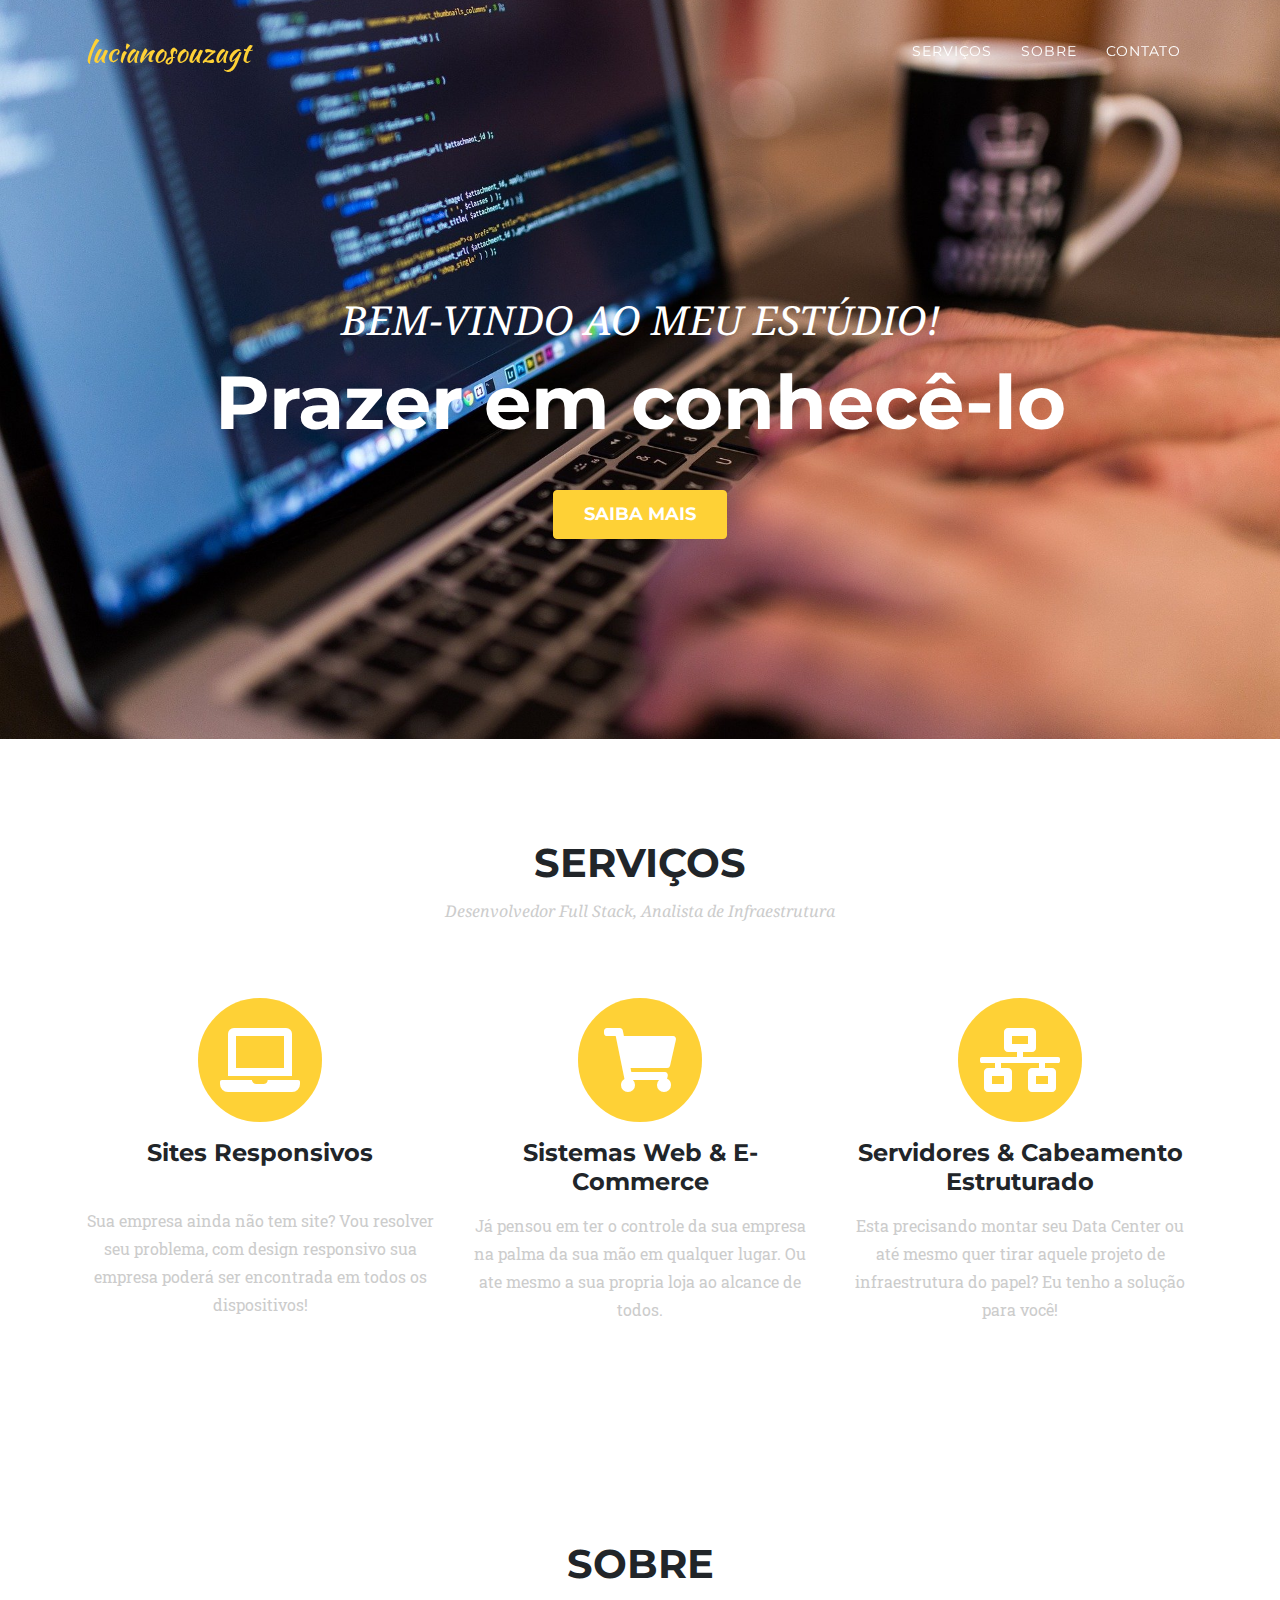
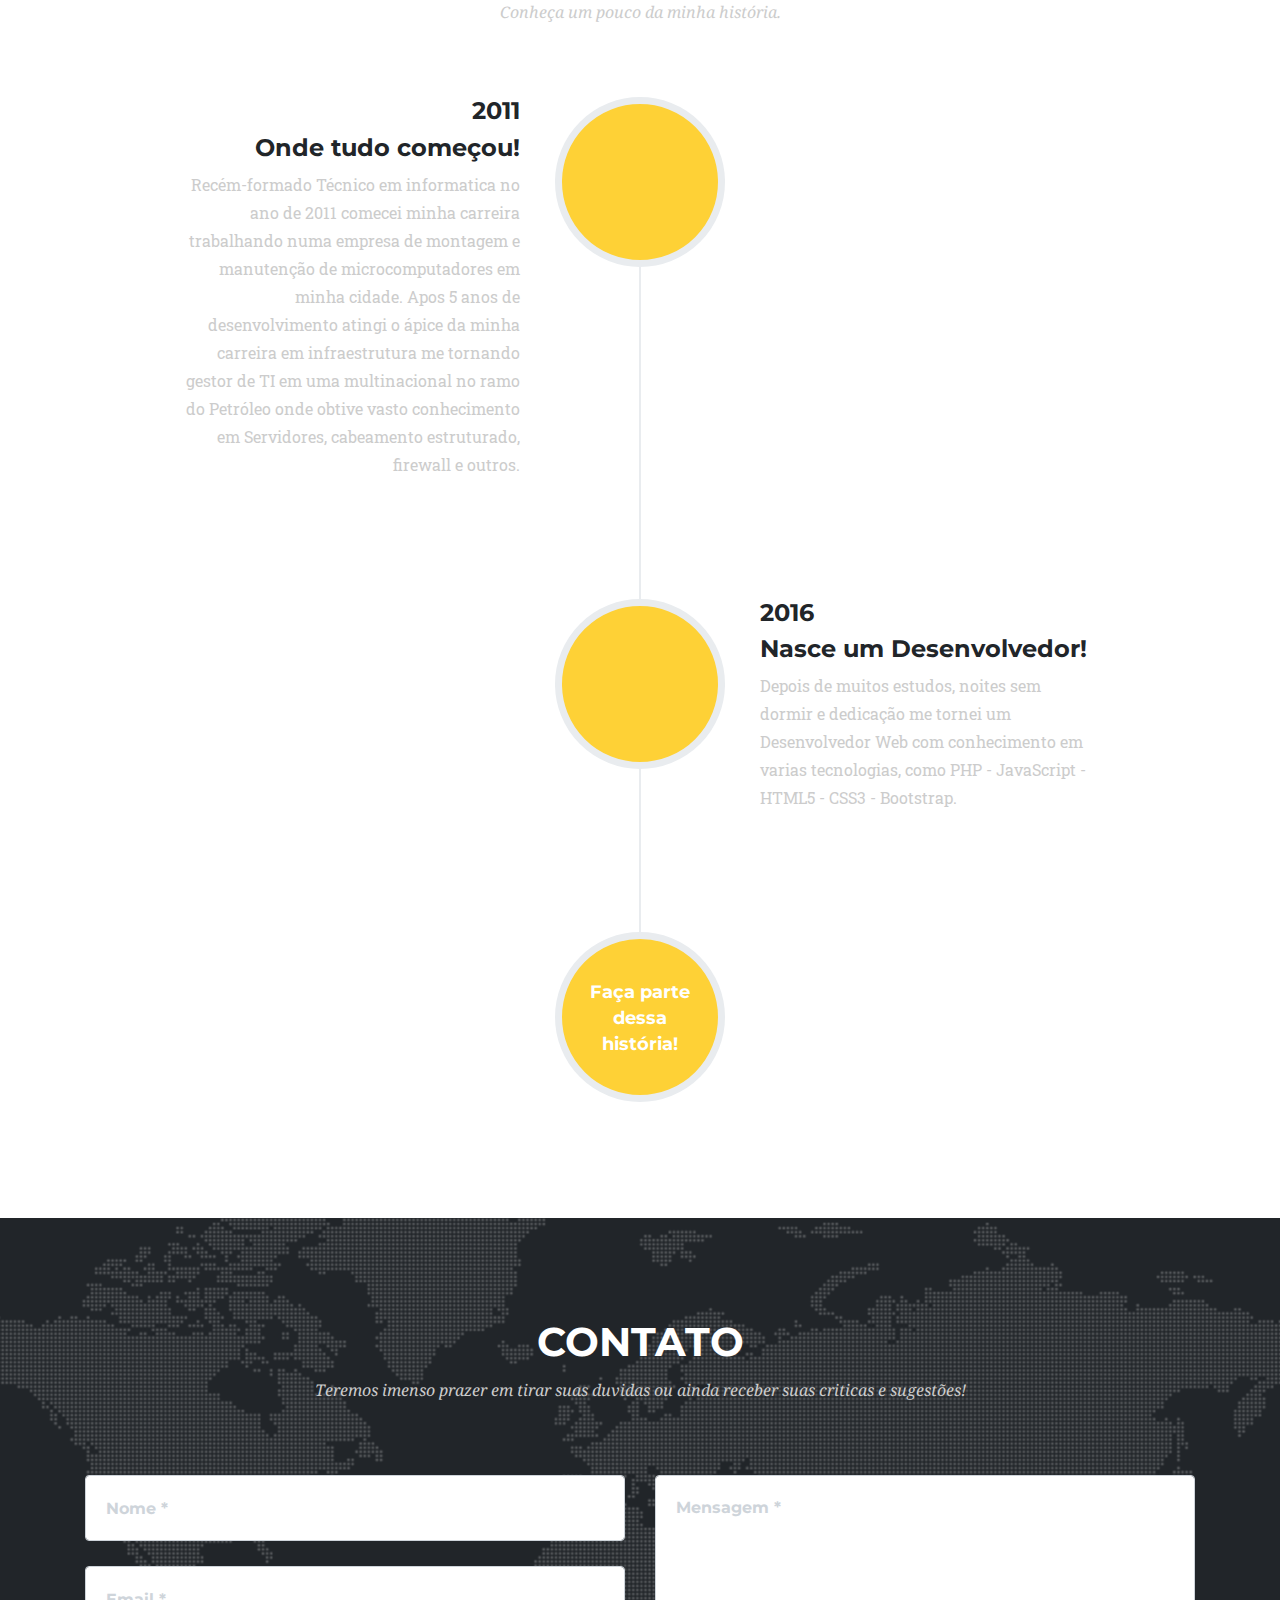
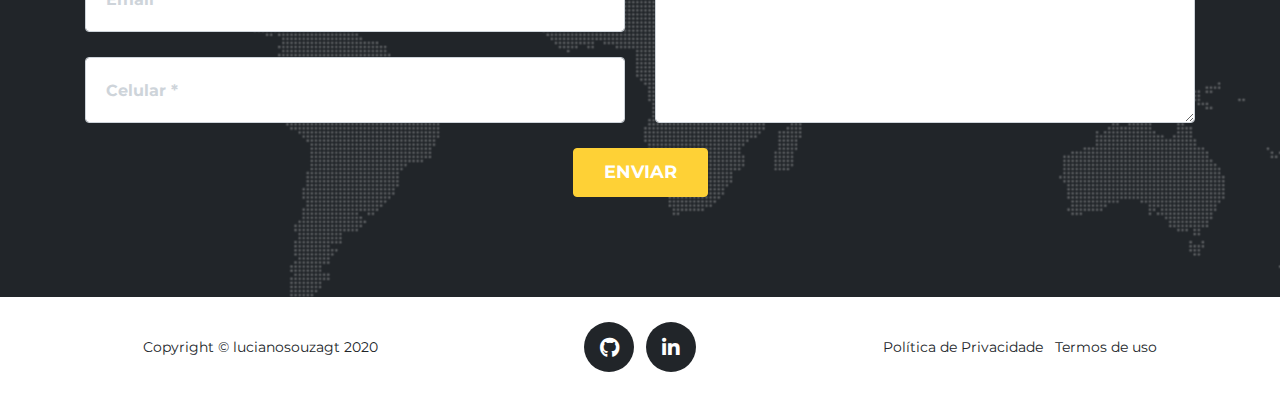
<file: index.html>
<!DOCTYPE html>
<html lang="en">

<head>

  <meta charset="utf-8">
  <meta name="viewport" content="width=device-width, initial-scale=1, shrink-to-fit=no">
  <link rel="shortcut icon" href="img/logos/icon.png" type="image/x-icon">
  <title>lucianosouzagt</title>

  <!-- Bootstrap core CSS -->
  <link href="vendor/bootstrap/css/bootstrap.min.css" rel="stylesheet">

  <!-- Custom fonts for this template -->
  <link href="vendor/fontawesome-free/css/all.min.css" rel="stylesheet" type="text/css">
  <link href="https://fonts.googleapis.com/css?family=Montserrat:400,700" rel="stylesheet" type="text/css">
  <link href='https://fonts.googleapis.com/css?family=Kaushan+Script' rel='stylesheet' type='text/css'>
  <link href='https://fonts.googleapis.com/css?family=Droid+Serif:400,700,400italic,700italic' rel='stylesheet' type='text/css'>
  <link href='https://fonts.googleapis.com/css?family=Roboto+Slab:400,100,300,700' rel='stylesheet' type='text/css'>

  <!-- Custom styles for this template -->
  <link href="css/agency.css" rel="stylesheet">

</head>

<body id="page-top">

  <!-- Navigation -->
  <nav class="navbar navbar-expand-lg navbar-dark fixed-top" id="mainNav">
    <div class="container">
      <a class="navbar-brand js-scroll-trigger" href="#page-top">lucianosouzagt</a>
      <button class="navbar-toggler navbar-toggler-right" type="button" data-toggle="collapse" data-target="#navbarResponsive" aria-controls="navbarResponsive" aria-expanded="false" aria-label="Toggle navigation">
        <i class="fas fa-bars"></i>
      </button>
      <div class="collapse navbar-collapse" id="navbarResponsive">
        <ul class="navbar-nav text-uppercase ml-auto">
          <li class="nav-item">
            <a class="nav-link js-scroll-trigger" href="#services">Serviços</a>
          </li>
          <!-- <li class="nav-item">
            <a class="nav-link js-scroll-trigger" href="#portfolio">Portfolio</a>
          </li> -->
          <li class="nav-item">
            <a class="nav-link js-scroll-trigger" href="#about">Sobre</a>
          </li>
          <!-- <li class="nav-item">
            <a class="nav-link js-scroll-trigger" href="#team">Team</a>
          </li> -->
          <li class="nav-item">
            <a class="nav-link js-scroll-trigger" href="#contact">Contato</a>
          </li>
        </ul>
      </div>
    </div>
  </nav>

  <!-- Header -->
  <header class="masthead">
    <div class="container">
      <div class="intro-text">
        <div class="intro-lead-in text-uppercase">Bem-vindo ao meu estúdio!</div>
        <div class="intro-heading ">Prazer em conhecê-lo</div>
        <a class="btn btn-primary btn-xl text-uppercase js-scroll-trigger" href="#services">Saiba Mais</a>
      </div>
    </div>
  </header>

  <!-- Services -->
  <section class="page-section" id="services">
    <div class="container">
      <div class="row">
        <div class="col-lg-12 text-center">
          <h2 class="section-heading text-uppercase">Serviços</h2>
          <h3 class="section-subheading text-muted">Desenvolvedor Full Stack, Analista de Infraestrutura</h3>
        </div>
      </div>
      <div class="row text-center">
        <div class="col-md-4">
          <span class="fa-stack fa-4x">
            <i class="fas fa-circle fa-stack-2x text-primary"></i>
            <i class="fas fa-laptop fa-stack-1x fa-inverse"></i>
          </span>
          <h4 class="service-heading">Sites Responsivos</h4>
          <br>
          <p class="text-muted">Sua empresa ainda não tem site? Vou resolver seu problema, com design responsivo sua empresa poderá ser encontrada em todos os dispositivos!</p>
        </div>
        <div class="col-md-4">
          <span class="fa-stack fa-4x">
            <i class="fas fa-circle fa-stack-2x text-primary"></i>
            <i class="fas fa-shopping-cart fa-stack-1x fa-inverse"></i>
          </span>
          <h4 class="service-heading"> Sistemas Web & E-Commerce</h4>
          <p class="text-muted">Já pensou em ter o controle da sua empresa na palma da sua mão em qualquer lugar. Ou ate mesmo a sua propria loja ao alcance de todos.</p>
        </div>
        <div class="col-md-4">
          <span class="fa-stack fa-4x">
            <i class="fas fa-circle fa-stack-2x text-primary"></i>
            <i class="fas fa-network-wired fa-stack-1x fa-inverse"></i>
          </span>
          <h4 class="service-heading">Servidores & Cabeamento Estruturado</h4>
          <p class="text-muted">Esta precisando montar seu Data Center ou até mesmo quer tirar aquele projeto de infraestrutura do papel? Eu tenho a solução para você!</p>
        </div>
      </div>
    </div>
  </section>

  <!-- Portfolio Grid -->
  <!-- <section class="bg-light page-section" id="portfolio">
    <div class="container">
      <div class="row">
        <div class="col-lg-12 text-center">
          <h2 class="section-heading text-uppercase">Portfolio</h2>
          <h3 class="section-subheading text-muted">Lorem ipsum dolor sit amet consectetur.</h3>
        </div>
      </div>
      <div class="row">
        <div class="col-md-4 col-sm-6 portfolio-item">
          <a class="portfolio-link" data-toggle="modal" href="#portfolioModal1">
            <div class="portfolio-hover">
              <div class="portfolio-hover-content">
                <i class="fas fa-plus fa-3x"></i>
              </div>
            </div>
            <img class="img-fluid" src="img/portfolio/01-thumbnail.jpg" alt="">
          </a>
          <div class="portfolio-caption">
            <h4>Threads</h4>
            <p class="text-muted">Illustration</p>
          </div>
        </div>
        <div class="col-md-4 col-sm-6 portfolio-item">
          <a class="portfolio-link" data-toggle="modal" href="#portfolioModal2">
            <div class="portfolio-hover">
              <div class="portfolio-hover-content">
                <i class="fas fa-plus fa-3x"></i>
              </div>
            </div>
            <img class="img-fluid" src="img/portfolio/02-thumbnail.jpg" alt="">
          </a>
          <div class="portfolio-caption">
            <h4>Explore</h4>
            <p class="text-muted">Graphic Design</p>
          </div>
        </div>
        <div class="col-md-4 col-sm-6 portfolio-item">
          <a class="portfolio-link" data-toggle="modal" href="#portfolioModal3">
            <div class="portfolio-hover">
              <div class="portfolio-hover-content">
                <i class="fas fa-plus fa-3x"></i>
              </div>
            </div>
            <img class="img-fluid" src="img/portfolio/03-thumbnail.jpg" alt="">
          </a>
          <div class="portfolio-caption">
            <h4>Finish</h4>
            <p class="text-muted">Identity</p>
          </div>
        </div>
        <div class="col-md-4 col-sm-6 portfolio-item">
          <a class="portfolio-link" data-toggle="modal" href="#portfolioModal4">
            <div class="portfolio-hover">
              <div class="portfolio-hover-content">
                <i class="fas fa-plus fa-3x"></i>
              </div>
            </div>
            <img class="img-fluid" src="img/portfolio/04-thumbnail.jpg" alt="">
          </a>
          <div class="portfolio-caption">
            <h4>Lines</h4>
            <p class="text-muted">Branding</p>
          </div>
        </div>
        <div class="col-md-4 col-sm-6 portfolio-item">
          <a class="portfolio-link" data-toggle="modal" href="#portfolioModal5">
            <div class="portfolio-hover">
              <div class="portfolio-hover-content">
                <i class="fas fa-plus fa-3x"></i>
              </div>
            </div>
            <img class="img-fluid" src="img/portfolio/05-thumbnail.jpg" alt="">
          </a>
          <div class="portfolio-caption">
            <h4>Southwest</h4>
            <p class="text-muted">Website Design</p>
          </div>
        </div>
        <div class="col-md-4 col-sm-6 portfolio-item">
          <a class="portfolio-link" data-toggle="modal" href="#portfolioModal6">
            <div class="portfolio-hover">
              <div class="portfolio-hover-content">
                <i class="fas fa-plus fa-3x"></i>
              </div>
            </div>
            <img class="img-fluid" src="img/portfolio/06-thumbnail.jpg" alt="">
          </a>
          <div class="portfolio-caption">
            <h4>Window</h4>
            <p class="text-muted">Photography</p>
          </div>
        </div>
      </div>
    </div>
  </section> -->

  <!-- About -->
  <section class="page-section" id="about">
    <div class="container">
      <div class="row">
        <div class="col-lg-12 text-center">
          <h2 class="section-heading text-uppercase">Sobre</h2>
          <h3 class="section-subheading text-muted">Conheça um pouco da minha história.</h3>
        </div>
      </div>
      <div class="row">
        <div class="col-lg-12">
          <ul class="timeline">
            <li>
              <div class="timeline-image">
                <!-- <img class="rounded-circle img-fluid" src="img/about/3.jpg" alt=""> -->
              </div>
              <div class="timeline-panel">
                <div class="timeline-heading">
                  <h4>2011</h4>
                  <h4 class="subheading">Onde tudo começou!</h4>
                </div>
                <div class="timeline-body">
                  <p class="text-muted">Recém-formado Técnico em informatica no ano de 2011 comecei minha carreira trabalhando numa empresa de montagem e manutenção de microcomputadores em minha cidade. Apos 5 anos de desenvolvimento atingi o ápice da minha carreira em infraestrutura me tornando gestor de TI em uma multinacional no ramo do Petróleo onde obtive vasto conhecimento em Servidores, cabeamento estruturado, firewall e outros.</p>
                </div>
              </div>
            </li>
            <li class="timeline-inverted">
              <div class="timeline-image">
                   <!-- <img class="rounded-circle img-fluid" src="img/about/3.jpg" alt=""> -->           
              </div>
              <div class="timeline-panel">
                <div class="timeline-heading">
                  <h4>2016</h4>
                  <h4 class="subheading">Nasce um Desenvolvedor!</h4>
                </div>
                <div class="timeline-body">
                  <p class="text-muted">Depois de muitos estudos, noites sem dormir e dedicação me tornei um Desenvolvedor Web com conhecimento em varias tecnologias, como PHP - JavaScript - HTML5 - CSS3 - Bootstrap.</p>
                </div>
              </div>
            </li>
            <li class="timeline-inverted">
              <div class="timeline-image">
                <h4>Faça parte
                  <br>dessa
                  <br>história!</h4>
              </div>
            </li>
          </ul>
        </div>
      </div>
    </div>
  </section>

  <!-- Team -->
  <!-- <section class="bg-light page-section" id="team">
    <div class="container">
      <div class="row">
        <div class="col-lg-12 text-center">
          <h2 class="section-heading text-uppercase">Our Amazing Team</h2>
          <h3 class="section-subheading text-muted">Lorem ipsum dolor sit amet consectetur.</h3>
        </div>
      </div>
      <div class="row">
        <div class="col-sm-4">
          <div class="team-member">
            <img class="mx-auto rounded-circle" src="img/team/1.jpg" alt="">
            <h4>Kay Garland</h4>
            <p class="text-muted">Lead Designer</p>
            <ul class="list-inline social-buttons">
              <li class="list-inline-item">
                <a href="#">
                  <i class="fab fa-twitter"></i>
                </a>
              </li>
              <li class="list-inline-item">
                <a href="#">
                  <i class="fab fa-facebook-f"></i>
                </a>
              </li>
              <li class="list-inline-item">
                <a href="#">
                  <i class="fab fa-linkedin-in"></i>
                </a>
              </li>
            </ul>
          </div>
        </div>
        <div class="col-sm-4">
          <div class="team-member">
            <img class="mx-auto rounded-circle" src="img/team/2.jpg" alt="">
            <h4>Larry Parker</h4>
            <p class="text-muted">Lead Marketer</p>
            <ul class="list-inline social-buttons">
              <li class="list-inline-item">
                <a href="#">
                  <i class="fab fa-twitter"></i>
                </a>
              </li>
              <li class="list-inline-item">
                <a href="#">
                  <i class="fab fa-facebook-f"></i>
                </a>
              </li>
              <li class="list-inline-item">
                <a href="#">
                  <i class="fab fa-linkedin-in"></i>
                </a>
              </li>
            </ul>
          </div>
        </div>
        <div class="col-sm-4">
          <div class="team-member">
            <img class="mx-auto rounded-circle" src="img/team/3.jpg" alt="">
            <h4>Diana Pertersen</h4>
            <p class="text-muted">Lead Developer</p>
            <ul class="list-inline social-buttons">
              <li class="list-inline-item">
                <a href="#">
                  <i class="fab fa-twitter"></i>
                </a>
              </li>
              <li class="list-inline-item">
                <a href="#">
                  <i class="fab fa-facebook-f"></i>
                </a>
              </li>
              <li class="list-inline-item">
                <a href="#">
                  <i class="fab fa-linkedin-in"></i>
                </a>
              </li>
            </ul>
          </div>
        </div>
      </div>
      <div class="row">
        <div class="col-lg-8 mx-auto text-center">
          <p class="large text-muted">Lorem ipsum dolor sit amet, consectetur adipisicing elit. Aut eaque, laboriosam veritatis, quos non quis ad perspiciatis, totam corporis ea, alias ut unde.</p>
        </div>
      </div>
    </div>
  </section> -->

  <!-- Clients -->
  <!-- <section class="py-5">
    <div class="container">
      <div class="row">
        <div class="col-md-3 col-sm-6">
          <a href="#">
            <img class="img-fluid d-block mx-auto" src="img/logos/envato.jpg" alt="">
          </a>
        </div>
        <div class="col-md-3 col-sm-6">
          <a href="#">
            <img class="img-fluid d-block mx-auto" src="img/logos/designmodo.jpg" alt="">
          </a>
        </div>
        <div class="col-md-3 col-sm-6">
          <a href="#">
            <img class="img-fluid d-block mx-auto" src="img/logos/themeforest.jpg" alt="">
          </a>
        </div>
        <div class="col-md-3 col-sm-6">
          <a href="#">
            <img class="img-fluid d-block mx-auto" src="img/logos/creative-market.jpg" alt="">
          </a>
        </div>
      </div>
    </div>
  </section> -->

  <!-- Contact -->
  <section class="page-section" id="contact">
    <div class="container">
      <div class="row">
        <div class="col-lg-12 text-center">
          <h2 class="section-heading text-uppercase">Contato</h2>
          <h3 class="section-subheading text-muted">Teremos imenso prazer em tirar suas duvidas ou ainda receber suas criticas e sugestões!</h3>
        </div>
      </div>
      <div class="row">
        <div class="col-lg-12">
          <form id="contactForm" name="sentMessage" novalidate="novalidate">
            <div class="row">
              <div class="col-md-6">
                <div class="form-group">
                  <input class="form-control" id="name" type="text" placeholder="Nome *" required="required" data-validation-required-message="Please enter your name.">
                  <p class="help-block text-danger"></p>
                </div>
                <div class="form-group">
                  <input class="form-control" id="email" type="email" placeholder="Email *" required="required" data-validation-required-message="Please enter your email address.">
                  <p class="help-block text-danger"></p>
                </div>
                <div class="form-group">
                  <input class="form-control" id="phone" type="tel" placeholder="Celular *" required="required" data-validation-required-message="Please enter your phone number.">
                  <p class="help-block text-danger"></p>
                </div>
              </div>
              <div class="col-md-6">
                <div class="form-group">
                  <textarea class="form-control" id="message" placeholder="Mensagem *" required="required" data-validation-required-message="Please enter a message."></textarea>
                  <p class="help-block text-danger"></p>
                </div>
              </div>
              <div class="clearfix"></div>
              <div class="col-lg-12 text-center">
                <div id="success"></div>
                <button id="sendMessageButton" class="btn btn-primary btn-xl text-uppercase" type="submit">Enviar</button>
              </div>
            </div>
          </form>
        </div>
      </div>
    </div>
  </section>

  <!-- Footer -->
  <footer class="footer">
    <div class="container">
      <div class="row align-items-center">
        <div class="col-md-4">
          <span class="copyright">Copyright &copy; lucianosouzagt 2020</span>
        </div>
        <div class="col-md-4">
          <ul class="list-inline social-buttons">
            <li class="list-inline-item">
              <a href="https://github.com/lucianosouzagt">
                <i class="fab fa-github"></i>
              </a>
            </li>
            <li class="list-inline-item">
              <a href="https://www.linkedin.com/in/lucianosouzagt/">
                <i class="fab fa-linkedin-in"></i>
              </a>
            </li>
            <!-- <li class="list-inline-item">
              <a href="https://www.instagram.com/lucianosouzagt/">
                <i class="fab fa-instagram"></i>
              </a>
            </li> -->
          </ul>
        </div>
        <div class="col-md-4">
          <ul class="list-inline quicklinks">
            <li class="list-inline-item">
              <a href="#">Política de Privacidade</a>
            </li>
            <li class="list-inline-item">
              <a href="#">Termos de uso</a>
            </li>
          </ul>
        </div>
      </div>
    </div>
  </footer>

  <!-- Portfolio Modals -->

  <!-- Modal 1 -->
  <div class="portfolio-modal modal fade" id="portfolioModal1" tabindex="-1" role="dialog" aria-hidden="true">
    <div class="modal-dialog">
      <div class="modal-content">
        <div class="close-modal" data-dismiss="modal">
          <div class="lr">
            <div class="rl"></div>
          </div>
        </div>
        <div class="container">
          <div class="row">
            <div class="col-lg-8 mx-auto">
              <div class="modal-body">
                <!-- Project Details Go Here -->
                <h2 class="text-uppercase">Project Name</h2>
                <p class="item-intro text-muted">Lorem ipsum dolor sit amet consectetur.</p>
                <img class="img-fluid d-block mx-auto" src="img/portfolio/01-full.jpg" alt="">
                <p>Use this area to describe your project. Lorem ipsum dolor sit amet, consectetur adipisicing elit. Est blanditiis dolorem culpa incidunt minus dignissimos deserunt repellat aperiam quasi sunt officia expedita beatae cupiditate, maiores repudiandae, nostrum, reiciendis facere nemo!</p>
                <ul class="list-inline">
                  <li>Date: January 2017</li>
                  <li>Client: Threads</li>
                  <li>Category: Illustration</li>
                </ul>
                <button class="btn btn-primary" data-dismiss="modal" type="button">
                  <i class="fas fa-times"></i>
                  Close Project</button>
              </div>
            </div>
          </div>
        </div>
      </div>
    </div>
  </div>

  <!-- Modal 2 -->
  <div class="portfolio-modal modal fade" id="portfolioModal2" tabindex="-1" role="dialog" aria-hidden="true">
    <div class="modal-dialog">
      <div class="modal-content">
        <div class="close-modal" data-dismiss="modal">
          <div class="lr">
            <div class="rl"></div>
          </div>
        </div>
        <div class="container">
          <div class="row">
            <div class="col-lg-8 mx-auto">
              <div class="modal-body">
                <!-- Project Details Go Here -->
                <h2 class="text-uppercase">Project Name</h2>
                <p class="item-intro text-muted">Lorem ipsum dolor sit amet consectetur.</p>
                <img class="img-fluid d-block mx-auto" src="img/portfolio/02-full.jpg" alt="">
                <p>Use this area to describe your project. Lorem ipsum dolor sit amet, consectetur adipisicing elit. Est blanditiis dolorem culpa incidunt minus dignissimos deserunt repellat aperiam quasi sunt officia expedita beatae cupiditate, maiores repudiandae, nostrum, reiciendis facere nemo!</p>
                <ul class="list-inline">
                  <li>Date: January 2017</li>
                  <li>Client: Explore</li>
                  <li>Category: Graphic Design</li>
                </ul>
                <button class="btn btn-primary" data-dismiss="modal" type="button">
                  <i class="fas fa-times"></i>
                  Close Project</button>
              </div>
            </div>
          </div>
        </div>
      </div>
    </div>
  </div>

  <!-- Modal 3 -->
  <div class="portfolio-modal modal fade" id="portfolioModal3" tabindex="-1" role="dialog" aria-hidden="true">
    <div class="modal-dialog">
      <div class="modal-content">
        <div class="close-modal" data-dismiss="modal">
          <div class="lr">
            <div class="rl"></div>
          </div>
        </div>
        <div class="container">
          <div class="row">
            <div class="col-lg-8 mx-auto">
              <div class="modal-body">
                <!-- Project Details Go Here -->
                <h2 class="text-uppercase">Project Name</h2>
                <p class="item-intro text-muted">Lorem ipsum dolor sit amet consectetur.</p>
                <img class="img-fluid d-block mx-auto" src="img/portfolio/03-full.jpg" alt="">
                <p>Use this area to describe your project. Lorem ipsum dolor sit amet, consectetur adipisicing elit. Est blanditiis dolorem culpa incidunt minus dignissimos deserunt repellat aperiam quasi sunt officia expedita beatae cupiditate, maiores repudiandae, nostrum, reiciendis facere nemo!</p>
                <ul class="list-inline">
                  <li>Date: January 2017</li>
                  <li>Client: Finish</li>
                  <li>Category: Identity</li>
                </ul>
                <button class="btn btn-primary" data-dismiss="modal" type="button">
                  <i class="fas fa-times"></i>
                  Close Project</button>
              </div>
            </div>
          </div>
        </div>
      </div>
    </div>
  </div>

  <!-- Modal 4 -->
  <div class="portfolio-modal modal fade" id="portfolioModal4" tabindex="-1" role="dialog" aria-hidden="true">
    <div class="modal-dialog">
      <div class="modal-content">
        <div class="close-modal" data-dismiss="modal">
          <div class="lr">
            <div class="rl"></div>
          </div>
        </div>
        <div class="container">
          <div class="row">
            <div class="col-lg-8 mx-auto">
              <div class="modal-body">
                <!-- Project Details Go Here -->
                <h2 class="text-uppercase">Project Name</h2>
                <p class="item-intro text-muted">Lorem ipsum dolor sit amet consectetur.</p>
                <img class="img-fluid d-block mx-auto" src="img/portfolio/04-full.jpg" alt="">
                <p>Use this area to describe your project. Lorem ipsum dolor sit amet, consectetur adipisicing elit. Est blanditiis dolorem culpa incidunt minus dignissimos deserunt repellat aperiam quasi sunt officia expedita beatae cupiditate, maiores repudiandae, nostrum, reiciendis facere nemo!</p>
                <ul class="list-inline">
                  <li>Date: January 2017</li>
                  <li>Client: Lines</li>
                  <li>Category: Branding</li>
                </ul>
                <button class="btn btn-primary" data-dismiss="modal" type="button">
                  <i class="fas fa-times"></i>
                  Close Project</button>
              </div>
            </div>
          </div>
        </div>
      </div>
    </div>
  </div>

  <!-- Modal 5 -->
  <div class="portfolio-modal modal fade" id="portfolioModal5" tabindex="-1" role="dialog" aria-hidden="true">
    <div class="modal-dialog">
      <div class="modal-content">
        <div class="close-modal" data-dismiss="modal">
          <div class="lr">
            <div class="rl"></div>
          </div>
        </div>
        <div class="container">
          <div class="row">
            <div class="col-lg-8 mx-auto">
              <div class="modal-body">
                <!-- Project Details Go Here -->
                <h2 class="text-uppercase">Project Name</h2>
                <p class="item-intro text-muted">Lorem ipsum dolor sit amet consectetur.</p>
                <img class="img-fluid d-block mx-auto" src="img/portfolio/05-full.jpg" alt="">
                <p>Use this area to describe your project. Lorem ipsum dolor sit amet, consectetur adipisicing elit. Est blanditiis dolorem culpa incidunt minus dignissimos deserunt repellat aperiam quasi sunt officia expedita beatae cupiditate, maiores repudiandae, nostrum, reiciendis facere nemo!</p>
                <ul class="list-inline">
                  <li>Date: January 2017</li>
                  <li>Client: Southwest</li>
                  <li>Category: Website Design</li>
                </ul>
                <button class="btn btn-primary" data-dismiss="modal" type="button">
                  <i class="fas fa-times"></i>
                  Close Project</button>
              </div>
            </div>
          </div>
        </div>
      </div>
    </div>
  </div>

  <!-- Modal 6 -->
  <div class="portfolio-modal modal fade" id="portfolioModal6" tabindex="-1" role="dialog" aria-hidden="true">
    <div class="modal-dialog">
      <div class="modal-content">
        <div class="close-modal" data-dismiss="modal">
          <div class="lr">
            <div class="rl"></div>
          </div>
        </div>
        <div class="container">
          <div class="row">
            <div class="col-lg-8 mx-auto">
              <div class="modal-body">
                <!-- Project Details Go Here -->
                <h2 class="text-uppercase">Project Name</h2>
                <p class="item-intro text-muted">Lorem ipsum dolor sit amet consectetur.</p>
                <img class="img-fluid d-block mx-auto" src="img/portfolio/06-full.jpg" alt="">
                <p>Use this area to describe your project. Lorem ipsum dolor sit amet, consectetur adipisicing elit. Est blanditiis dolorem culpa incidunt minus dignissimos deserunt repellat aperiam quasi sunt officia expedita beatae cupiditate, maiores repudiandae, nostrum, reiciendis facere nemo!</p>
                <ul class="list-inline">
                  <li>Date: January 2017</li>
                  <li>Client: Window</li>
                  <li>Category: Photography</li>
                </ul>
                <button class="btn btn-primary" data-dismiss="modal" type="button">
                  <i class="fas fa-times"></i>
                  Close Project</button>
              </div>
            </div>
          </div>
        </div>
      </div>
    </div>
  </div>

  <!-- Bootstrap core JavaScript -->
  <script src="vendor/jquery/jquery.min.js"></script>
  <script src="vendor/bootstrap/js/bootstrap.bundle.min.js"></script>

  <!-- Plugin JavaScript -->
  <script src="vendor/jquery-easing/jquery.easing.min.js"></script>

  <!-- Contact form JavaScript -->
  <script src="js/jqBootstrapValidation.js"></script>
  <script src="js/contact_me.js"></script>

  <!-- Custom scripts for this template -->
  <script src="js/agency.min.js"></script>

</body>

</html>
</file>
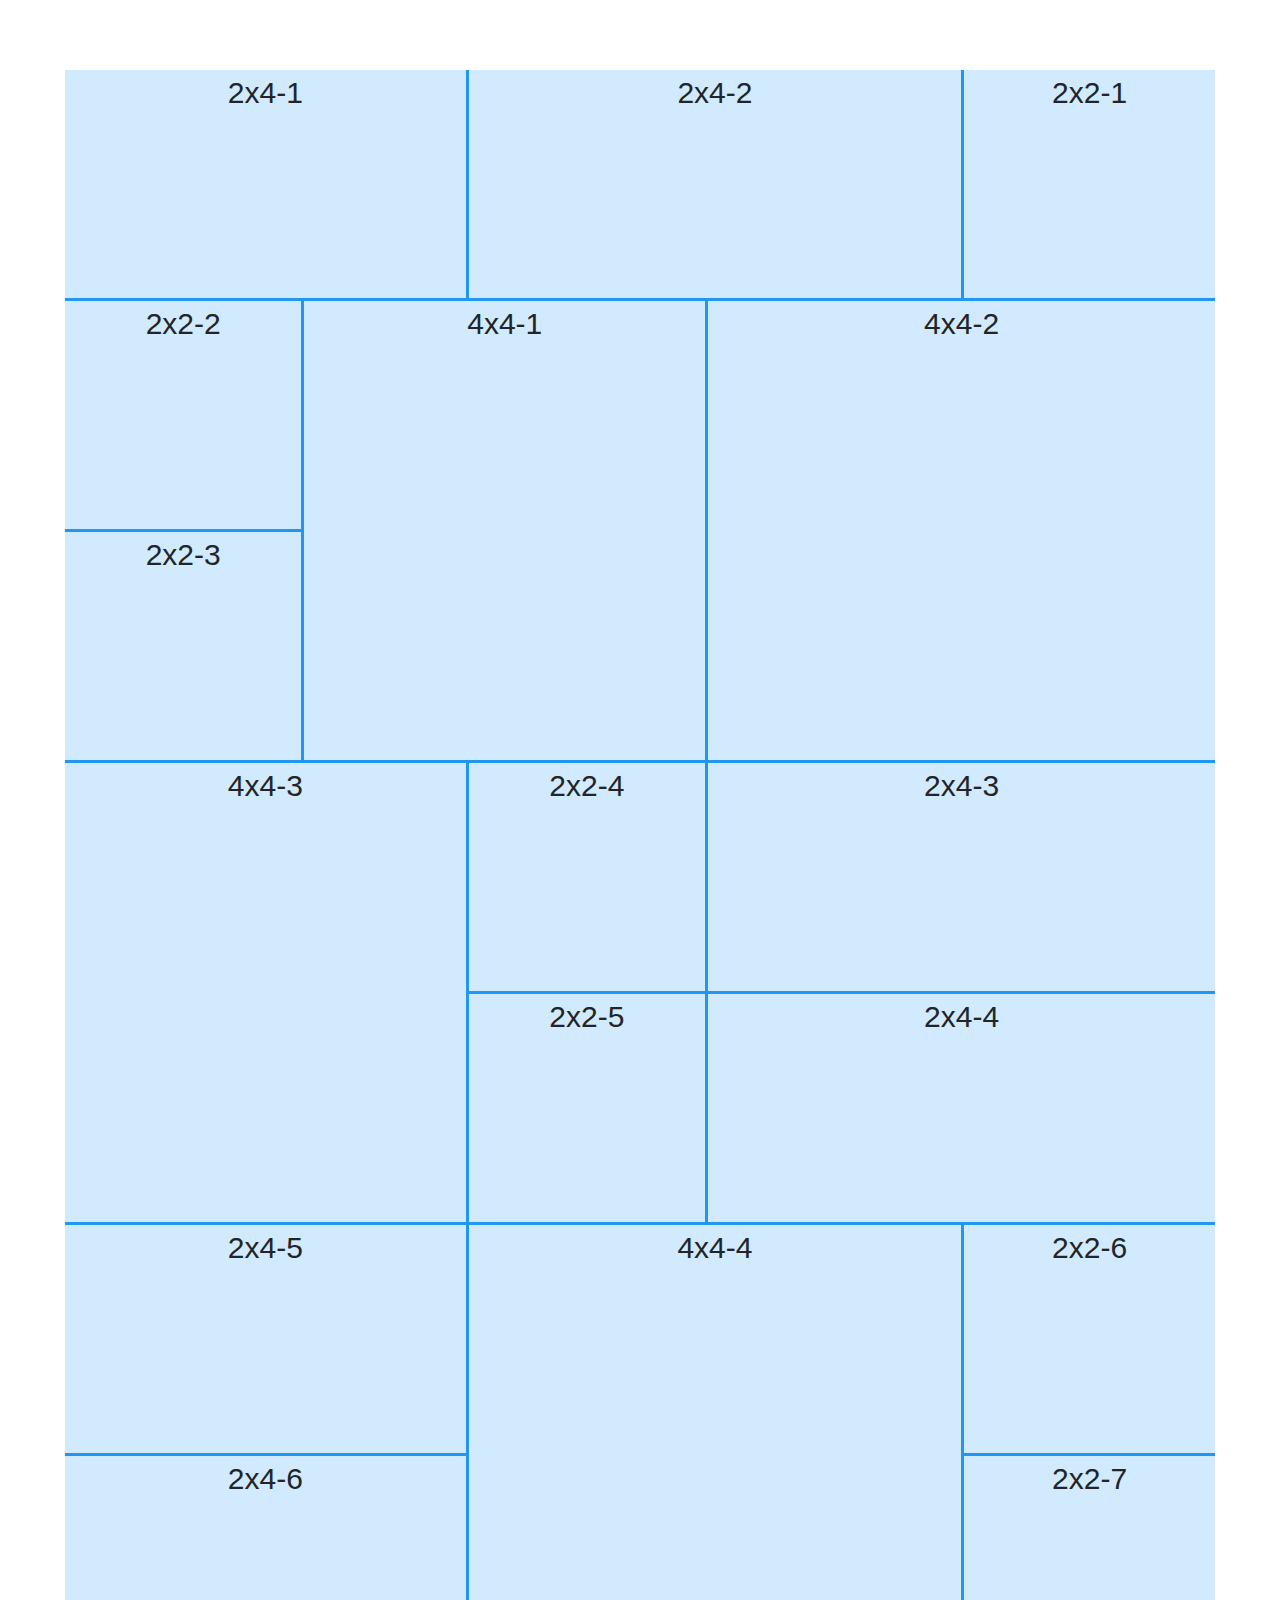
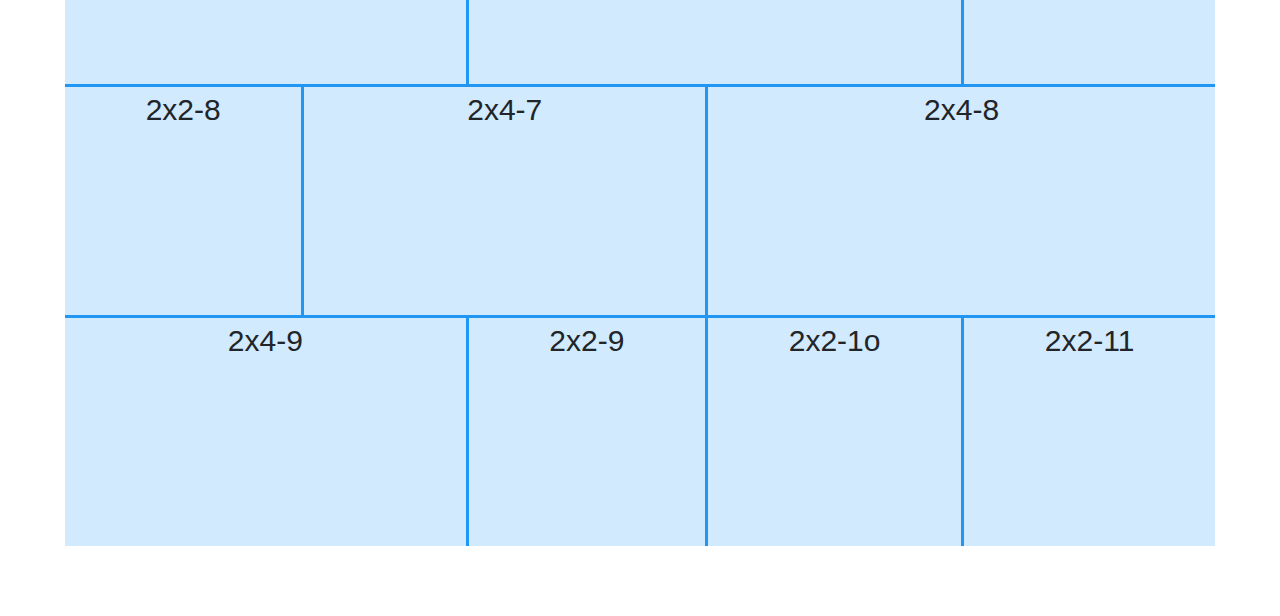
<file: display.html>
<!DOCTYPE html>
<html lang="pt-BR">
<head>
    <meta charset="UTF-8">
    <meta name="viewport" content="width=device-width, initial-scale=1.0">
    <link rel="stylesheet" href="https://maxcdn.bootstrapcdn.com/bootstrap/4.0.0/css/bootstrap.min.css" integrity="sha384-Gn5384xqQ1aoWXA+058RXPxPg6fy4IWvTNh0E263XmFcJlSAwiGgFAW/dAiS6JXm" crossorigin="anonymous">
    <title>layout</title>
<style>  
  
.item1 { grid-area:d2x4-1 }
.item2 { grid-area:d2x4-2 }
.item3 { grid-area:d2x2-1 }
.item4 { grid-area:d2x2-2 }
.item5 { grid-area:d4x4-1 }
.item6 { grid-area:d4x4-2 }
.item7 { grid-area:d2x2-3 }
.item8 { grid-area:d4x4-3 }
.item9 { grid-area:d2x2-4 }
.item10 { grid-area:d2x4-3 }
.item11 { grid-area:d2x2-5 }
.item12 { grid-area:d2x4-4 }
.item13 { grid-area:d2x4-5 }
.item14 { grid-area:d4x4-4 }
.item15 { grid-area:d2x2-6 }
.item16 { grid-area:d2x4-6 }
.item17 { grid-area:d2x2-7 }
.item18 { grid-area:d2x2-8 }
.item19 { grid-area:d2x4-7 }
.item20 { grid-area:d2x4-8 }
.item21 { grid-area:d2x4-9 }
.item22 { grid-area:d2x2-9 }
.item23{ grid-area:d2x2-a }
.item24{ grid-area:d2x2-b }

@media (min-width: 1025px){
    .container{
        max-width: 1180px !important;
    }
    .diva{
    width: 100%;
    height: 228px;
    }
    .divb{
    width: 100%;
    height: 228px;
    }
    .divc{
    width: 100%;
    height: 459px;
    }

    .grid-container {
    /* width: 1200px; */
    box-sizing: border-box;
    display: grid;
    grid-template-areas:
        'd2x4-1 d2x4-1 d2x4-2 d2x4-2 d2x2-1'
        'd2x2-2 d4x4-1 d4x4-1 d4x4-2 d4x4-2'
        'd2x2-3 d4x4-1 d4x4-1 d4x4-2 d4x4-2'
        'd4x4-3 d4x4-3 d2x2-4 d2x4-3 d2x4-3'
        'd4x4-3 d4x4-3 d2x2-5 d2x4-4 d2x4-4'
        'd2x4-5 d2x4-5 d4x4-4 d4x4-4 d2x2-6'
        'd2x4-6 d2x4-6 d4x4-4 d4x4-4 d2x2-7'
        'd2x2-8 d2x4-7 d2x4-7 d2x4-8 d2x4-8'
        'd2x4-9 d2x4-9 d2x2-9 d2x2-a d2x2-b';
    background-color: #2196F3;
    gap: 3px;
    }

    .grid-container > div {
    background-color: rgba(255, 255, 255, 0.8);
    text-align: center;
    font-size: 30px;
    padding: 0;
    margin: 0;
}
    .grid-container{
        margin: 70px auto;
    }
}
@media (min-width: 768px) and (max-width: 1024px) {
  
  .grid-container{
      display: grid;
      grid-template-areas:
        'd2x4-1 d2x4-1 d2x4-2 d2x4-2 d2x2-1 d2x2-1'
        'd2x2-2 d2x2-2 d4x4-1 d4x4-1 d4x4-2 d4x4-2'
        'd2x2-3 d2x2-3 d4x4-3 d4x4-3 d2x2-4 d2x2-4'
        'd2x4-3 d2x4-3 d2x2-5 d2x2-5 d2x4-4 d2x4-4'
        'd2x4-5 d2x4-5 d4x4-4 d4x4-4 d2x2-6 d2x2-6'
        'd2x4-6 d2x4-6 d2x2-7 d2x2-7 d2x2-8 d2x2-8'
        'd2x4-7 d2x4-7 d2x4-8 d2x4-8 d2x4-9 d2x4-9 '
        'd2x2-9 d2x2-9 d2x2-a d2x2-a d2x2-b d2x2-b';

      background-color: #2196F3;
      gap: 3px;
  }
  .grid-container > div{
    background-color: rgba(255, 255, 255, 0.8);
    text-align: center;
    font-size: 30px;
  }
   .diva{
        width: 100%;
        height: 200px;
    }
    .divb{
        width: 100%;
        height: 200px;
    }
    .divc{
        width: 100%;
        height: 200px;
    }
    .grid-container{
        margin: 70px auto;
    }
}
@media (min-width: 481px) and (max-width: 767px) {
  
    
    .grid-container{
      
      display: grid;
      grid-template-areas:
        'd2x4-1 d2x4-1 d2x4-2 d2x4-2'
        'd2x2-1 d2x2-1 d2x2-2 d2x2-2'
        'd4x4-1 d4x4-1 d4x4-2 d4x4-2'
        'd2x2-3 d2x2-3 d4x4-3 d4x4-3'
        'd2x2-4 d2x2-4 d2x4-3 d2x4-3'
        'd2x2-5 d2x2-5 d2x4-4 d2x4-4'
        'd2x4-5 d2x4-5 d4x4-4 d4x4-4'
        'd2x2-6 d2x2-6 d2x4-6 d2x4-6'
        'd2x2-7 d2x2-7 d2x2-8 d2x2-8'
        'd2x4-7 d2x4-7 d2x4-8 d2x4-8'
        'd2x4-9 d2x4-9 d2x2-9 d2x2-9'
        'd2x2-a d2x2-a d2x2-b d2x2-b';
        
      background-color: #2196F3;
      gap: 3px;
  }
  .grid-container > div{
    background-color: rgba(255, 255, 255, 0.8);
    text-align: center;
    font-size: 30px;
    
  }
   .diva{
        width: 100%;
        height: 300px;
    }
    .divb{
        width: 100%;
        height: 300px;
    }
    .divc{
        width: 100%;
        height: 300px;
    }
    .grid-container{
        margin: 70px auto;
    }
  
}

@media (max-width: 480px) {
.grid-container{
    /* width: 800px; */
    display: grid;
    grid-template-areas:
        'd2x4-1 d2x4-1'
        'd2x4-2 d2x4-2'
        'd2x2-1 d2x2-1'
        'd2x2-2 d2x2-2'
        'd4x4-1 d4x4-1'
        'd4x4-2 d4x4-2'
        'd2x2-3 d2x2-3'
        'd4x4-3 d4x4-3'
        'd2x2-4 d2x2-4'
        'd2x4-3 d2x4-3'
        'd2x2-5 d2x2-5'
        'd2x4-4 d2x4-4'
        'd2x4-5 d2x4-5'
        'd4x4-4 d4x4-4'
        'd2x2-6 d2x2-6'
        'd2x4-6 d2x4-6'
        'd2x2-7 d2x2-7'
        'd2x2-8 d2x2-8'
        'd2x4-7 d2x4-7'
        'd2x4-8 d2x4-8'
        'd2x4-9 d2x4-9'
        'd2x2-9 d2x2-9'
        'd2x2-a d2x2-a'
        'd2x2-b d2x2-b';
    background-color: #2196F3;
    gap: 3px;
    margin: auto;
}
.grid-container > div{
background-color: rgba(255, 255, 255, 0.8);
text-align: center;
font-size: 30px;
}
.diva{
  width: 100%;
  height: 400px;
}
.divb{
  width: 100%;
  height: 400px;
}
.divc{
  width: 100%;
  height: 400px;
}
}
</style>
</head>
<body>
    <div class="container">
        <div class="grid-container">
            <div class="divb item1 linkModal" data-toggle="modal" data-target="#myModal">2x4-1</div>
            <div class="divb item2">2x4-2</div>
            <div class="diva item3">2x2-1</div>  
            <div class="diva item4">2x2-2</div>
            <div class="divc item5">4x4-1</div>
            <div class="divc item6">4x4-2</div>
            <div class="diva item7">2x2-3</div>
            <div class="divc item8">4x4-3</div>
            <div class="diva item9">2x2-4</div>
            <div class="divb item10">2x4-3</div>  
            <div class="diva item11">2x2-5</div>
            <div class="divb item12">2x4-4</div>
            <div class="divb item13">2x4-5</div>
            <div class="divc item14">4x4-4</div>
            <div class="diva item15">2x2-6</div>
            <div class="divb item16">2x4-6</div>
            <div class="diva item17">2x2-7</div>  
            <div class="diva item18">2x2-8</div>
            <div class="divb item19">2x4-7</div>
            <div class="divb item20">2x4-8</div>
            <div class="divb item21">2x4-9</div>
            <div class="diva item22">2x2-9</div>
            <div class="diva item23">2x2-1o</div>
            <div class="diva item24">2x2-11</div>
        </div>
    </div>


    <div class="modal fade" id="myModal">
        <div class="modal-dialog modal-dialog-centered modal-lg">
            <div class="modal-content">
                <div class="modal-body">
                    <button style="margin-left:-50px" type="button" class="close" data-dismiss="modal">&times;</button>
                    <span class="dateBody"> 10/04/2020 11:20</span>
                    <h2 class="blogTitle">titulo</h2>
                                   
                    <p class="py-4">...</p>
                </div> 
            </div>
        </div>
    </div>                     
<script src="https://code.jquery.com/jquery-3.2.1.slim.min.js" integrity="sha384-KJ3o2DKtIkvYIK3UENzmM7KCkRr/rE9/Qpg6aAZGJwFDMVNA/GpGFF93hXpG5KkN" crossorigin="anonymous"></script>
<script src="https://cdnjs.cloudflare.com/ajax/libs/popper.js/1.12.9/umd/popper.min.js" integrity="sha384-ApNbgh9B+Y1QKtv3Rn7W3mgPxhU9K/ScQsAP7hUibX39j7fakFPskvXusvfa0b4Q" crossorigin="anonymous"></script>
<script src="https://maxcdn.bootstrapcdn.com/bootstrap/4.0.0/js/bootstrap.min.js" integrity="sha384-JZR6Spejh4U02d8jOt6vLEHfe/JQGiRRSQQxSfFWpi1MquVdAyjUar5+76PVCmYl" crossorigin="anonymous"></script>
</body>
</html>
</file>
<file: css/agency.css>
/*!
 * Start Bootstrap - Agency v5.2.2 (https://startbootstrap.com/template-overviews/agency)
 * Copyright 2013-2019 Start Bootstrap
 * Licensed under MIT (https://github.com/BlackrockDigital/startbootstrap-agency/blob/master/LICENSE)
 */

body {
  overflow-x: hidden;
  font-family: 'Roboto Slab', -apple-system, BlinkMacSystemFont, 'Segoe UI', Roboto, 'Helvetica Neue', Arial, sans-serif, 'Apple Color Emoji', 'Segoe UI Emoji', 'Segoe UI Symbol', 'Noto Color Emoji';
}

p {
  line-height: 1.75;
}

a {
  color: #212529;
}

a:hover {
  color: #fec503;
}

.text-primary {
  color: #fed136 !important;
}

h1,
h2,
h3,
h4,
h5,
h6 {
  font-weight: 700;
  font-family: 'Montserrat', -apple-system, BlinkMacSystemFont, 'Segoe UI', Roboto, 'Helvetica Neue', Arial, sans-serif, 'Apple Color Emoji', 'Segoe UI Emoji', 'Segoe UI Symbol', 'Noto Color Emoji';
}
.text-muted{
  color: #ccc !important;
}
.page-section {
  padding: 100px 0;
}

.page-section h2.section-heading {
  font-size: 40px;
  margin-top: 0;
  margin-bottom: 15px;
}

.page-section h3.section-subheading {
  font-size: 16px;
  font-weight: 400;
  font-style: italic;
  margin-bottom: 75px;
  text-transform: none;
  font-family: 'Droid Serif', -apple-system, BlinkMacSystemFont, 'Segoe UI', Roboto, 'Helvetica Neue', Arial, sans-serif, 'Apple Color Emoji', 'Segoe UI Emoji', 'Segoe UI Symbol', 'Noto Color Emoji';
}
.sobre{
  font-size: 25px;
  margin-top: 15px;
}

@media (min-width: 768px) {
  section {
    padding: 150px 0;
  }
}

::-moz-selection {
  background: #fed136;
  text-shadow: none;
}

::selection {
  background: #fed136;
  text-shadow: none;
}

img::-moz-selection {
  background: transparent;
}

img::selection {
  background: transparent;
}

img::-moz-selection {
  background: transparent;
}

.btn {
  font-family: 'Montserrat', -apple-system, BlinkMacSystemFont, 'Segoe UI', Roboto, 'Helvetica Neue', Arial, sans-serif, 'Apple Color Emoji', 'Segoe UI Emoji', 'Segoe UI Symbol', 'Noto Color Emoji';
  font-weight: 700;
}

.btn-xl {
  font-size: 18px;
  padding: 10px 30px;
}
.btn-primary {
  background-color: #fed136;
  border-color: #fed136;
}

.btn-primary:active, .btn-primary:focus, .btn-primary:hover {
  background-color: #fec810 !important;
  border-color: #fec810 !important;
  color: white;
}

.btn-primary:active, .btn-primary:focus {
  box-shadow: 0 0 0 0.2rem rgba(254, 209, 55, 0.5) !important;
}

#mainNav {
  background-color: #212529;
}

#mainNav .navbar-toggler {
  font-size: 12px;
  right: 0;
  padding: 13px;
  text-transform: uppercase;
  color: white;
  border: 0;
  background-color: #fed136;
  font-family: 'Montserrat', -apple-system, BlinkMacSystemFont, 'Segoe UI', Roboto, 'Helvetica Neue', Arial, sans-serif, 'Apple Color Emoji', 'Segoe UI Emoji', 'Segoe UI Symbol', 'Noto Color Emoji';
}

#mainNav .navbar-brand {
  color: #fed136;
  font-family: 'Kaushan Script', -apple-system, BlinkMacSystemFont, 'Segoe UI', Roboto, 'Helvetica Neue', Arial, sans-serif, 'Apple Color Emoji', 'Segoe UI Emoji', 'Segoe UI Symbol', 'Noto Color Emoji';
}

#mainNav .navbar-brand.active, #mainNav .navbar-brand:active, #mainNav .navbar-brand:focus, #mainNav .navbar-brand:hover {
  color: #fec503;
}

#mainNav .navbar-nav .nav-item .nav-link {
  font-size: 90%;
  font-weight: 400;
  padding: 0.75em 0;
  letter-spacing: 1px;
  color: white;
  font-family: 'Montserrat', -apple-system, BlinkMacSystemFont, 'Segoe UI', Roboto, 'Helvetica Neue', Arial, sans-serif, 'Apple Color Emoji', 'Segoe UI Emoji', 'Segoe UI Symbol', 'Noto Color Emoji';
}

#mainNav .navbar-nav .nav-item .nav-link.active, #mainNav .navbar-nav .nav-item .nav-link:hover {
  color: #fed136;
}

@media (min-width: 992px) {
  #mainNav {
    padding-top: 25px;
    padding-bottom: 25px;
    transition: padding-top 0.3s, padding-bottom 0.3s;
    border: none;
    background-color: transparent;
  }
  #mainNav .navbar-brand {
    font-size: 1.75em;
    transition: all 0.3s;
  }
  #mainNav .navbar-nav .nav-item .nav-link {
    padding: 1.1em 1em !important;
  }
  #mainNav.navbar-shrink {
    padding-top: 0;
    padding-bottom: 0;
    background-color: #212529;
  }
  #mainNav.navbar-shrink .navbar-brand {
    font-size: 1.25em;
    padding: 12px 0;
  }
}

header.masthead {
  text-align: center;
  color: white;
  background-image: url("../img/banner.jpg");
  background-repeat: no-repeat;
  background-attachment: scroll;
  background-position: center center;
  background-size: cover;
}

header.masthead .intro-text {
  padding-top: 150px;
  padding-bottom: 100px;
}

header.masthead .intro-text .intro-lead-in {
  font-size: 22px;
  font-style: italic;
  line-height: 22px;
  margin-bottom: 25px;
  font-family: 'Droid Serif', -apple-system, BlinkMacSystemFont, 'Segoe UI', Roboto, 'Helvetica Neue', Arial, sans-serif, 'Apple Color Emoji', 'Segoe UI Emoji', 'Segoe UI Symbol', 'Noto Color Emoji';
}

header.masthead .intro-text .intro-heading {
  font-size: 50px;
  font-weight: 700;
  line-height: 50px;
  margin-bottom: 25px;
  font-family: 'Montserrat', -apple-system, BlinkMacSystemFont, 'Segoe UI', Roboto, 'Helvetica Neue', Arial, sans-serif, 'Apple Color Emoji', 'Segoe UI Emoji', 'Segoe UI Symbol', 'Noto Color Emoji';
}

@media (min-width: 768px) {
  header.masthead .intro-text {
    padding-top: 300px;
    padding-bottom: 200px;
  }
  header.masthead .intro-text .intro-lead-in {
    font-size: 40px;
    font-style: italic;
    line-height: 40px;
    margin-bottom: 25px;
    font-family: 'Droid Serif', -apple-system, BlinkMacSystemFont, 'Segoe UI', Roboto, 'Helvetica Neue', Arial, sans-serif, 'Apple Color Emoji', 'Segoe UI Emoji', 'Segoe UI Symbol', 'Noto Color Emoji';
  }
  header.masthead .intro-text .intro-heading {
    font-size: 75px;
    font-weight: 700;
    line-height: 75px;
    margin-bottom: 50px;
    font-family: 'Montserrat', -apple-system, BlinkMacSystemFont, 'Segoe UI', Roboto, 'Helvetica Neue', Arial, sans-serif, 'Apple Color Emoji', 'Segoe UI Emoji', 'Segoe UI Symbol', 'Noto Color Emoji';
  }
}

.service-heading {
  margin: 15px 0;
  text-transform: none;
}

#portfolio .portfolio-item {
  right: 0;
  margin: 0 0 15px;
}

#portfolio .portfolio-item .portfolio-link {
  position: relative;
  display: block;
  max-width: 400px;
  margin: 0 auto;
  cursor: pointer;
}

#portfolio .portfolio-item .portfolio-link .portfolio-hover {
  position: absolute;
  width: 100%;
  height: 100%;
  transition: all ease 0.5s;
  opacity: 0;
  background: rgba(254, 209, 54, 0.9);
}

#portfolio .portfolio-item .portfolio-link .portfolio-hover:hover {
  opacity: 1;
}

#portfolio .portfolio-item .portfolio-link .portfolio-hover .portfolio-hover-content {
  font-size: 20px;
  position: absolute;
  top: 50%;
  width: 100%;
  height: 20px;
  margin-top: -12px;
  text-align: center;
  color: white;
}

#portfolio .portfolio-item .portfolio-link .portfolio-hover .portfolio-hover-content i {
  margin-top: -12px;
}

#portfolio .portfolio-item .portfolio-link .portfolio-hover .portfolio-hover-content h3,
#portfolio .portfolio-item .portfolio-link .portfolio-hover .portfolio-hover-content h4 {
  margin: 0;
}

#portfolio .portfolio-item .portfolio-caption {
  max-width: 400px;
  margin: 0 auto;
  padding: 25px;
  text-align: center;
  background-color: #fff;
}

#portfolio .portfolio-item .portfolio-caption h4 {
  margin: 0;
  text-transform: none;
}

#portfolio .portfolio-item .portfolio-caption p {
  font-size: 16px;
  font-style: italic;
  margin: 0;
  font-family: 'Droid Serif', -apple-system, BlinkMacSystemFont, 'Segoe UI', Roboto, 'Helvetica Neue', Arial, sans-serif, 'Apple Color Emoji', 'Segoe UI Emoji', 'Segoe UI Symbol', 'Noto Color Emoji';
}

#portfolio * {
  z-index: 2;
}

@media (min-width: 767px) {
  #portfolio .portfolio-item {
    margin: 0 0 30px;
  }
}

.portfolio-modal .modal-dialog {
  margin: 1rem;
  max-width: 100vw;
}

.portfolio-modal .modal-content {
  padding: 100px 0;
  text-align: center;
}

.portfolio-modal .modal-content h2 {
  font-size: 3em;
  margin-bottom: 15px;
}

.portfolio-modal .modal-content p {
  margin-bottom: 30px;
}

.portfolio-modal .modal-content p.item-intro {
  font-size: 16px;
  font-style: italic;
  margin: 20px 0 30px;
  font-family: 'Droid Serif', -apple-system, BlinkMacSystemFont, 'Segoe UI', Roboto, 'Helvetica Neue', Arial, sans-serif, 'Apple Color Emoji', 'Segoe UI Emoji', 'Segoe UI Symbol', 'Noto Color Emoji';
}

.portfolio-modal .modal-content ul.list-inline {
  margin-top: 0;
  margin-bottom: 30px;
}

.portfolio-modal .modal-content img {
  margin-bottom: 30px;
}

.portfolio-modal .modal-content button {
  cursor: pointer;
}

.portfolio-modal .close-modal {
  position: absolute;
  top: 25px;
  right: 25px;
  width: 75px;
  height: 75px;
  cursor: pointer;
  background-color: transparent;
}

.portfolio-modal .close-modal:hover {
  opacity: 0.3;
}

.portfolio-modal .close-modal .lr {
  /* Safari and Chrome */
  z-index: 1051;
  width: 1px;
  height: 75px;
  margin-left: 35px;
  /* IE 9 */
  transform: rotate(45deg);
  background-color: #212529;
}

.portfolio-modal .close-modal .lr .rl {
  /* Safari and Chrome */
  z-index: 1052;
  width: 1px;
  height: 75px;
  /* IE 9 */
  transform: rotate(90deg);
  background-color: #212529;
}

.timeline {
  position: relative;
  padding: 0;
  list-style: none;
}

.timeline:before {
  position: absolute;
  top: 0;
  bottom: 0;
  left: 40px;
  width: 2px;
  margin-left: -1.5px;
  content: '';
  background-color: #e9ecef;
}

.timeline > li {
  position: relative;
  min-height: 50px;
  margin-bottom: 50px;
}

.timeline > li:after, .timeline > li:before {
  display: table;
  content: ' ';
}

.timeline > li:after {
  clear: both;
}

.timeline > li .timeline-panel {
  position: relative;
  float: right;
  width: 100%;
  padding: 0 20px 0 100px;
  text-align: left;
}

.timeline > li .timeline-panel:before {
  right: auto;
  left: -15px;
  border-right-width: 15px;
  border-left-width: 0;
}

.timeline > li .timeline-panel:after {
  right: auto;
  left: -14px;
  border-right-width: 14px;
  border-left-width: 0;
}

.timeline > li .timeline-image {
  position: absolute;
  z-index: 100;
  left: 0;
  width: 80px;
  height: 80px;
  margin-left: 0;
  text-align: center;
  color: white;
  border: 7px solid #e9ecef;
  border-radius: 100%;
  background-color: #fed136;
}

.timeline > li .timeline-image h4 {
  font-size: 10px;
  line-height: 14px;
  margin-top: 12px;
}

.timeline > li.timeline-inverted > .timeline-panel {
  float: right;
  padding: 0 20px 0 100px;
  text-align: left;
}

.timeline > li.timeline-inverted > .timeline-panel:before {
  right: auto;
  left: -15px;
  border-right-width: 15px;
  border-left-width: 0;
}

.timeline > li.timeline-inverted > .timeline-panel:after {
  right: auto;
  left: -14px;
  border-right-width: 14px;
  border-left-width: 0;
}

.timeline > li:last-child {
  margin-bottom: 0;
}

.timeline .timeline-heading h4 {
  margin-top: 0;
  color: inherit;
}

.timeline .timeline-heading h4.subheading {
  text-transform: none;
}

.timeline .timeline-body > ul,
.timeline .timeline-body > p {
  margin-bottom: 0;
}

@media (min-width: 768px) {
  .timeline:before {
    left: 50%;
  }
  .timeline > li {
    min-height: 100px;
    margin-bottom: 100px;
  }
  .timeline > li .timeline-panel {
    float: left;
    width: 41%;
    padding: 0 20px 20px 30px;
    text-align: right;
  }
  .timeline > li .timeline-image {
    left: 50%;
    width: 100px;
    height: 100px;
    margin-left: -50px;
  }
  .timeline > li .timeline-image h4 {
    font-size: 13px;
    line-height: 18px;
    margin-top: 16px;
  }
  .timeline > li.timeline-inverted > .timeline-panel {
    float: right;
    padding: 0 30px 20px 20px;
    text-align: left;
  }
}

@media (min-width: 992px) {
  .timeline > li {
    min-height: 150px;
  }
  .timeline > li .timeline-panel {
    padding: 0 20px 20px;
  }
  .timeline > li .timeline-image {
    width: 150px;
    height: 150px;
    margin-left: -75px;
  }
  .timeline > li .timeline-image h4 {
    font-size: 18px;
    line-height: 26px;
    margin-top: 30px;
  }
  .timeline > li.timeline-inverted > .timeline-panel {
    padding: 0 20px 20px;
  }
}

@media (min-width: 1200px) {
  .timeline > li {
    min-height: 170px;
  }
  .timeline > li .timeline-panel {
    padding: 0 20px 20px 100px;
  }
  .timeline > li .timeline-image {
    width: 170px;
    height: 170px;
    margin-left: -85px;
  }
  .timeline > li .timeline-image h4 {
    margin-top: 40px;
  }
  .timeline > li.timeline-inverted > .timeline-panel {
    padding: 0 100px 20px 20px;
  }
}

.team-member {
  margin-bottom: 50px;
  text-align: center;
}

.team-member img {
  width: 225px;
  height: 225px;
  border: 7px solid rgba(0, 0, 0, 0.1);
}

.team-member h4 {
  margin-top: 25px;
  margin-bottom: 0;
  text-transform: none;
}

.team-member p {
  margin-top: 0;
}

section#contact {
  background-color: #212529;
  background-image: url("../img/map-image.png");
  background-repeat: no-repeat;
  background-position: center;
}

section#contact .section-heading {
  color: #fff;
}

section#contact .form-group {
  margin-bottom: 25px;
}

section#contact .form-group input,
section#contact .form-group textarea {
  padding: 20px;
}

section#contact .form-group input.form-control {
  height: auto;
}

section#contact .form-group textarea.form-control {
  height: 248px;
}

section#contact .form-control:focus {
  border-color: #fed136;
  box-shadow: none;
}

section#contact ::-webkit-input-placeholder {
  font-weight: 700;
  color: #ced4da;
  font-family: 'Montserrat', -apple-system, BlinkMacSystemFont, 'Segoe UI', Roboto, 'Helvetica Neue', Arial, sans-serif, 'Apple Color Emoji', 'Segoe UI Emoji', 'Segoe UI Symbol', 'Noto Color Emoji';
}

section#contact :-moz-placeholder {
  font-weight: 700;
  color: #ced4da;
  font-family: 'Montserrat', -apple-system, BlinkMacSystemFont, 'Segoe UI', Roboto, 'Helvetica Neue', Arial, sans-serif, 'Apple Color Emoji', 'Segoe UI Emoji', 'Segoe UI Symbol', 'Noto Color Emoji';
}

section#contact ::-moz-placeholder {
  font-weight: 700;
  color: #ced4da;
  font-family: 'Montserrat', -apple-system, BlinkMacSystemFont, 'Segoe UI', Roboto, 'Helvetica Neue', Arial, sans-serif, 'Apple Color Emoji', 'Segoe UI Emoji', 'Segoe UI Symbol', 'Noto Color Emoji';
}

section#contact :-ms-input-placeholder {
  font-weight: 700;
  color: #ced4da;
  font-family: 'Montserrat', -apple-system, BlinkMacSystemFont, 'Segoe UI', Roboto, 'Helvetica Neue', Arial, sans-serif, 'Apple Color Emoji', 'Segoe UI Emoji', 'Segoe UI Symbol', 'Noto Color Emoji';
}

.footer {
  padding: 25px 0;
  text-align: center;
}

.footer span.copyright {
  font-size: 90%;
  line-height: 40px;
  text-transform: none;
  font-family: 'Montserrat', -apple-system, BlinkMacSystemFont, 'Segoe UI', Roboto, 'Helvetica Neue', Arial, sans-serif, 'Apple Color Emoji', 'Segoe UI Emoji', 'Segoe UI Symbol', 'Noto Color Emoji';
}

.footer ul.quicklinks {
  font-size: 90%;
  line-height: 40px;
  margin-bottom: 0;
  text-transform: none;
  color: #212529 !important;
  font-family: 'Montserrat', -apple-system, BlinkMacSystemFont, 'Segoe UI', Roboto, 'Helvetica Neue', Arial, sans-serif, 'Apple Color Emoji', 'Segoe UI Emoji', 'Segoe UI Symbol', 'Noto Color Emoji';
}

ul.social-buttons {
  margin-bottom: 0;
}

ul.social-buttons li a {
  font-size: 20px;
  line-height: 50px;
  display: block;
  width: 50px;
  height: 50px;
  transition: all 0.3s;
  color: white;
  border-radius: 100%;
  outline: none;
  background-color: #212529;
}

ul.social-buttons li a:active, ul.social-buttons li a:focus, ul.social-buttons li a:hover {
  background-color: #fed136;
}
@media(max-width: 768px){
  .sobre{
    font-size: 25px;
    margin-top: 15px;
  }
}
@media(max-width: 989px){
  .sobre{
    font-size: 35px;
    margin-top: 15px;
  }
}
.sobre{
  font-size: 60px;
  margin-top: 25px;
}
</file>
